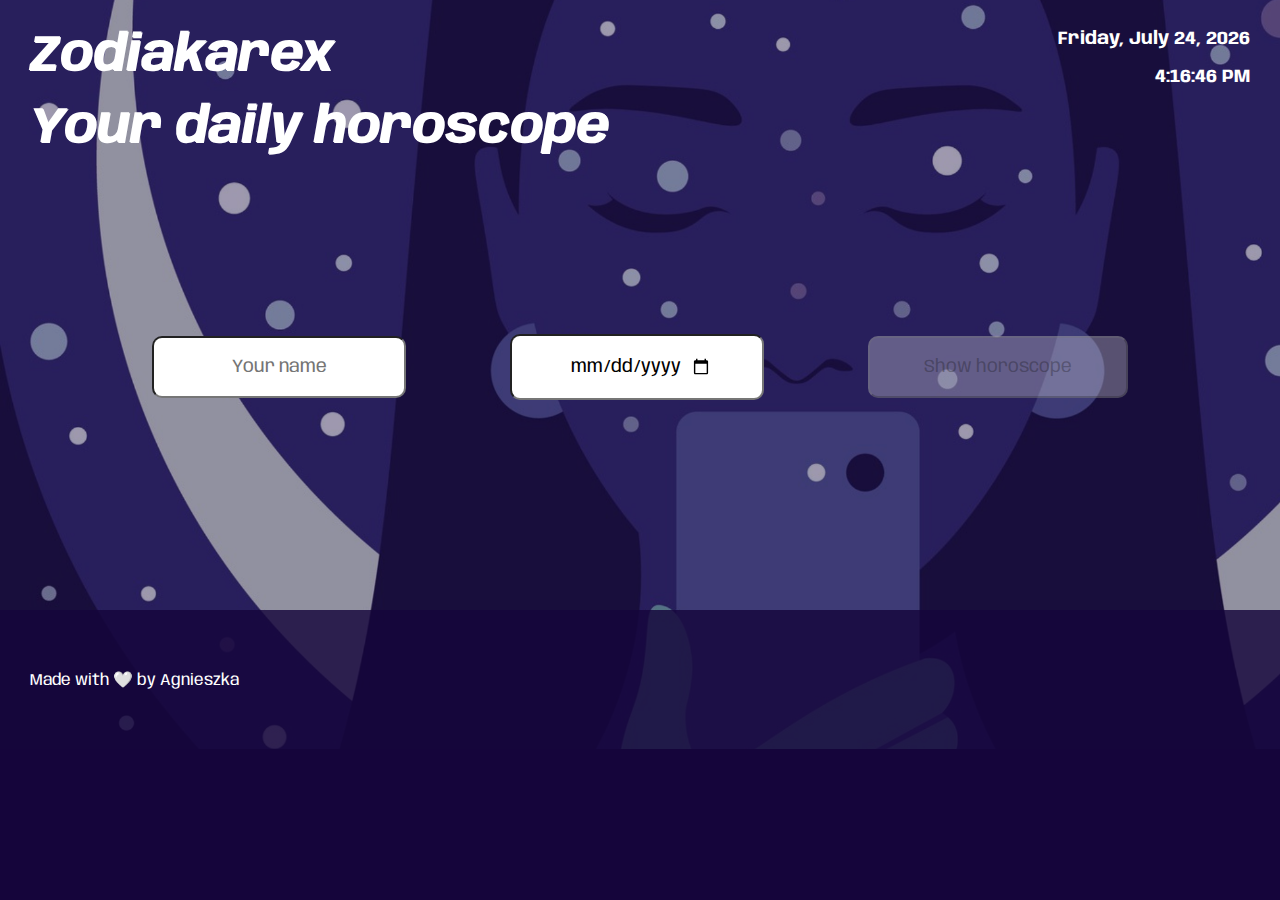
<file: index.html>
<!DOCTYPE html>
<html>
  <head>
    <title>Zodiakarex</title>
    <script src="./index.js" defer></script>
    <script src="./dateAndTime.js" defer></script>
    <link href="./style.css" rel="stylesheet" />
    <link
      href="https://fonts.googleapis.com/css2?family=Anybody:wght@600&display=swap"
      rel="stylesheet"
    />
  </head>
  <body>
    <div class="main">
      <img src="./co-star-feature-1.webp" id="background-picture" />
      <header>
        <div id="heading-container">
          <div class="heading">Zodiakarex</div>
          <div class="heading">Your daily horoscope</div>
        </div>
        <div id="date-time-container">
          <div class="date-time-widget" id="date-widget"></div>
          <div class="date-time-widget" id="time-widget"></div>
        </div>
      </header>

      <div id="horoscope-area-container">
        <span id="name-field-container">
          <input type="text" placeholder="Your name" id="name-field" />
        </span>
        <span id="calendar-container">
          <input type="date" id="calendar-widget" />
        </span>
        <span id="button-container">
          <a href="./horoscope.html" id="horoscope-page-href"
            ><input
              type="button"
              value="Show horoscope"
              id="show-button"
              disabled
            />
          </a>
        </span>
      </div>
      <footer>
        <div>Made with 🤍 by Agnieszka</div>
      </footer>
    </div>
  </body>
</html>
</file>
<file: style.css>
/* First page and mutual selectors */

* {
  font-family: "Anybody", cursive;
}

header {
  color: white;
  padding: 20px;
  display: flex;
  justify-content: space-between;
  flex-wrap: wrap;
}

body {
  margin: 0;
  background-color: #15053b;
}

.main {
  position: relative;
  overflow: hidden;
}

#background-picture {
  opacity: 0.6;
  z-index: -1;
  position: absolute;
  width: 1600px;
}

.date-time-widget {
  padding: 10px 10px 10px;
  font-size: 18px;
  font-weight: bold;
  text-align: right;
}

.heading {
  font-size: 50px;
  padding: 10px;
  font-weight: bold;
  font-style: italic;
  text-shadow: white 1px 1px;
}

#horoscope-area-container {
  padding: 150px 0 200px;
  text-align: center;
}

#horoscope-area-container input {
  font-size: 18px;
  padding: 20px 50px;
  width: 150px;
  margin: 0 50px 10px;
  text-align: center;
  border-radius: 10px;
}

#show-button {
  min-width: 260px;
}

#show-button:hover {
  cursor: pointer;
  box-shadow: 0px 0px 25px 2px rgba(255, 255, 255, 0.31);
}

footer {
  padding: 60px 30px;
  background-color: #15053bcf;
  color: white;
}

/* Second page */
#horoscope-result-container {
  padding: 100px;
}

#horoscope-widgets-container {
  display: flex;
  justify-content: space-around;
  color: #15053b;
  font-size: 18px;
  padding-bottom: 50px;
  flex-wrap: wrap;
  align-items: center;
}

#horoscope-widgets-container > div {
  background-color: white;
  width: 200px;
  text-align: center;
  padding: 20px 10px;
  margin-bottom: 20px;
}

.widget-value {
  color: #845ce0ca;
  font-size: 20px;
  font-style: italic;
  overflow: hidden;
  text-overflow: ellipsis;
}

.horoscope-widget {
  margin: 0 10px;
}

.widget-heading {
  overflow: hidden;
  text-overflow: ellipsis;
}

#horoscope-description-container {
  display: flex;
  background-color: white;
  color: #15053b;
  flex-wrap: wrap;
  justify-content: space-around;
}

#horoscope-description-container > div {
  padding: 20px;
  display: flex;
  align-items: center;
}

#horoscope-description {
  font-size: 18px;
  flex-basis: 0;
  flex-grow: 1;
}

#sign-pic {
  width: 100px;
}
</file>
